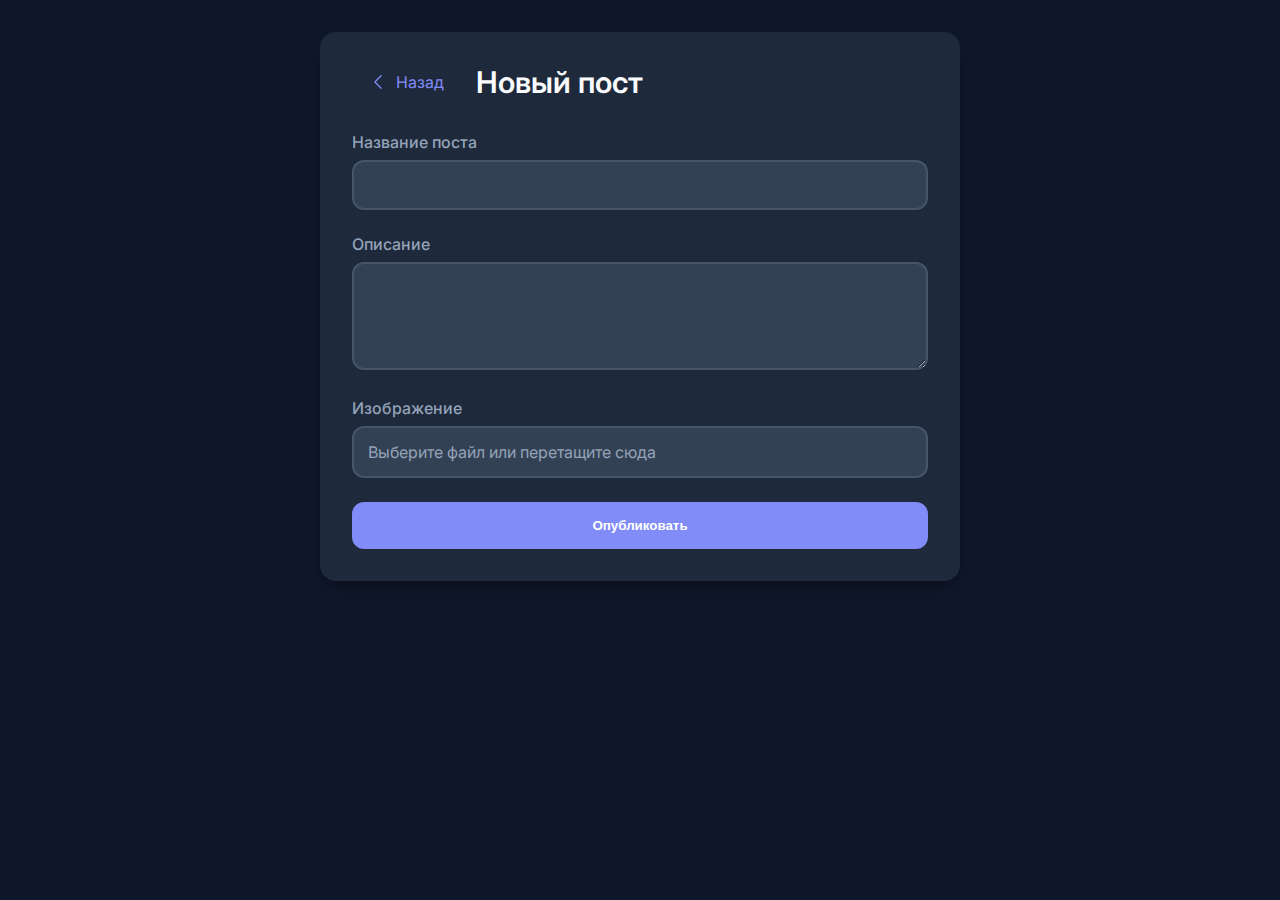
<file: src/templates/my_post/add.html>
<!DOCTYPE html>
<html lang="ru">
<head>
    <meta charset="UTF-8">
    <meta name="viewport" content="width=device-width, initial-scale=1.0">
    <title>Добавить пост</title>
    <link href="https://fonts.googleapis.com/css2?family=Inter:wght@400;500;600&display=swap" rel="stylesheet">
    <style>
        /* ... (ваши существующие стили без изменений) ... */
        :root {
            --bg-color: #0f172a;
            --surface-color: #1e293b;
            --primary-color: #818cf8;
            --text-color: #f8fafc;
            --hover-color: #6366f1;
            --transition: all 0.3s cubic-bezier(0.4, 0, 0.2, 1);
        }

        * {
            margin: 0;
            padding: 0;
            box-sizing: border-box;
        }

        body {
            font-family: 'Inter', sans-serif;
            background: var(--bg-color);
            color: var(--text-color);
            min-height: 100vh;
            padding: 2rem;
        }

        .container {
            max-width: 640px;
            margin: 0 auto;
            background: var(--surface-color);
            border-radius: 1rem;
            padding: 2rem;
            box-shadow: 0 10px 15px -3px rgba(0, 0, 0, 0.3);
        }

        .header {
            display: flex;
            align-items: center;
            margin-bottom: 2rem;
        }

        .back-btn {
            background: none;
            border: none;
            color: var(--primary-color);
            cursor: pointer;
            padding: 0.5rem 1rem;
            border-radius: 0.5rem;
            transition: var(--transition);
            display: inline-flex;
            align-items: center;
            gap: 0.5rem;
            text-decoration: none;
        }

        .back-btn:hover {
            background: rgba(129, 140, 248, 0.1);
        }

        .back-btn svg {
            width: 1.25rem;
            height: 1.25rem;
        }

        h1 {
            font-size: 1.875rem;
            font-weight: 600;
            margin-left: 1rem;
        }

        .form-group {
            margin-bottom: 1.5rem;
        }

        label {
            display: block;
            margin-bottom: 0.5rem;
            font-weight: 500;
            color: #94a3b8;
        }

        input, 
        textarea,
        .file-input {
            width: 100%;
            padding: 0.875rem;
            background: #334155;
            border: 2px solid #475569;
            border-radius: 0.75rem;
            color: var(--text-color);
            font-size: 1rem;
            transition: var(--transition);
        }

        input:focus,
        textarea:focus {
            outline: none;
            border-color: var(--primary-color);
            box-shadow: 0 0 0 3px rgba(129, 140, 248, 0.2);
        }

        .file-input {
            position: relative;
            cursor: pointer;
        }

        .file-input input[type="file"] {
            opacity: 0;
            position: absolute;
            width: 100%;
            height: 100%;
            top: 0;
            left: 0;
            cursor: pointer;
        }

        .file-input span {
            display: block;
            color: #94a3b8;
        }

        button[type="submit"] {
            width: 100%;
            background: var(--primary-color);
            color: white;
            padding: 1rem;
            border: none;
            border-radius: 0.75rem;
            font-weight: 600;
            cursor: pointer;
            transition: var(--transition);
        }

        button[type="submit"]:hover {
            background: var(--hover-color);
            transform: translateY(-2px);
        }

        .error {
            color: #f87171;
            margin-top: 0.5rem;
            font-size: 0.875rem;
            display: none;
        }

        .success {
            color: #4ade80;
            margin: 1rem 0;
            text-align: center;
            opacity: 0;
            transform: translateY(-10px);
            transition: var(--transition);
        }

        .success.active {
            opacity: 1;
            transform: translateY(0);
        }

        @media (max-width: 640px) {
            body {
                padding: 1rem;
            }
            
            .container {
                padding: 1.5rem;
                border-radius: 0.75rem;
            }
            
            h1 {
                font-size: 1.5rem;
            }
        }
        .file-name {
            color: var(--primary-color);
            margin-top: 0.5rem;
            font-size: 0.875rem;
            display: none;
        }
    </style>
</head>
<body>
    <div class="container">
        <div class="header">
            <a href="/my_posts" class="back-btn">
                <svg xmlns="http://www.w3.org/2000/svg" fill="none" viewBox="0 0 24 24" stroke-width="1.5" stroke="currentColor">
                    <path stroke-linecap="round" stroke-linejoin="round" d="M15.75 19.5L8.25 12l7.5-7.5" />
                </svg>
                Назад
            </a>
            <h1>Новый пост</h1>
        </div>

        <form id="addPostForm">
            <div class="form-group">
                <label for="name">Название поста</label>
                <input type="text" id="name" name="name" required>
            </div>

            <div class="form-group">
                <label for="description">Описание</label>
                <textarea id="description" name="description" rows="4" required></textarea>
            </div>

            <div class="form-group">
                <label>Изображение</label>
                <div class="file-input">
                    <input type="file" id="file" name="file" accept="image/*" required>
                    <span id="fileSpan">Выберите файл или перетащите сюда</span>
                </div>
                <div id="fileName" class="file-name"></div>
                <div id="fileError" class="error"></div>
            </div>

            <div id="formError" class="error"></div>
            <div id="formSuccess" class="success"></div>

            <button type="submit">Опубликовать</button>
        </form>
    </div>

    <script>
        document.getElementById('addPostForm').addEventListener('submit', async (e) => {
            e.preventDefault();
            
            const name = document.getElementById('name').value;
            const description = document.getElementById('description').value;
            const fileInput = document.getElementById('file');
            const file = fileInput.files[0];
            
            const errorDiv = document.getElementById('formError');
            const fileErrorDiv = document.getElementById('fileError');
            const successDiv = document.getElementById('formSuccess');

            // Сброс ошибок
            errorDiv.style.display = 'none';
            fileErrorDiv.style.display = 'none';
            successDiv.classList.remove('active');

            // Валидация
            let isValid = true;
            
            if (!name) {
                errorDiv.textContent = 'Название поста обязательно';
                errorDiv.style.display = 'block';
                isValid = false;
            }
            
            if (!description) {
                errorDiv.textContent = 'Описание обязательно';
                errorDiv.style.display = 'block';
                isValid = false;
            }
            
            // Валидация файла
            if (!file) {
                fileErrorDiv.textContent = 'Изображение обязательно';
                fileErrorDiv.style.display = 'block';
                isValid = false;
            } else if (!file.type.match('image.*')) {
                fileErrorDiv.textContent = 'Файл должен быть изображением';
                fileErrorDiv.style.display = 'block';
                isValid = false;
            } else if (file.size > 5 * 1024 * 1024) { // 5MB лимит
                fileErrorDiv.textContent = 'Размер файла не должен превышать 5MB';
                fileErrorDiv.style.display = 'block';
                isValid = false;
            }
            
            if (!isValid) return;
            
            

            console.log(name)
            console.log(description)
            console.log(file)
            
            
            const formData = new FormData();
            formData.append('file', file);
            formData.append('name', name);  // Добавляем в тело формы
            formData.append('description', description);  // Добавляем в тело формы



             try {
                const response = await fetch('/posts/add_post', {
                    method: 'POST',
                    body: formData,
                    // НЕ УСТАНАВЛИВАЕМ Content-Type ВРУЧНУЮ!
                });

                // Обработка ошибок валидации (422)
                if (response.status === 422) {
                    const errorData = await response.json();
                    const errors = Object.values(errorData.detail).flat();
                    throw new Error(errors.join(', '));
                }

                if (!response.ok) {
                    const error = await response.json();
                    throw new Error(error.detail || 'Ошибка при публикации');
                }
                
                // Успешная публикация
                successDiv.textContent = '✓ Пост успешно опубликован';
                successDiv.classList.add('active');
                document.getElementById('addPostForm').reset();
                document.getElementById('fileName').style.display = 'none';
                document.getElementById('fileSpan').textContent = 'Выберите файл или перетащите сюда';
                
                setTimeout(() => {
                    window.location.href = '/my_posts';
                }, 1500);

            } catch (error) {
                errorDiv.textContent = error.message;
                errorDiv.style.display = 'block';
            }
        });

        // Обновленная обработка файлов
        const fileInputElement = document.getElementById('file');
        const fileSpan = document.getElementById('fileSpan');
        const fileNameDiv = document.getElementById('fileName');

        // Обработчик изменения файла
        fileInputElement.addEventListener('change', function() {
            if (this.files.length > 0) {
                const file = this.files[0];
                fileSpan.textContent = 'Файл выбран';
                fileNameDiv.textContent = file.name;
                fileNameDiv.style.display = 'block';
            } else {
                fileSpan.textContent = 'Выберите файл или перетащите сюда';
                fileNameDiv.style.display = 'none';
            }
        });

        // Drag and drop для файла
        const fileInputContainer = document.querySelector('.file-input');

        fileInputContainer.addEventListener('dragover', (e) => {
            e.preventDefault();
            fileInputContainer.style.borderColor = '#818cf8';
        });

        fileInputContainer.addEventListener('dragleave', () => {
            fileInputContainer.style.borderColor = '#475569';
        });

        fileInputContainer.addEventListener('drop', (e) => {
            e.preventDefault();
            const file = e.dataTransfer.files[0];
            if (file) {
                // Обновляем файловый инпут
                const dataTransfer = new DataTransfer();
                dataTransfer.items.add(file);
                fileInputElement.files = dataTransfer.files;
                
                // Триггерим событие change
                const event = new Event('change', { bubbles: true });
                fileInputElement.dispatchEvent(event);
            }
            fileInputContainer.style.borderColor = '#475569';
        });
    </script>
</body>
</html>
</file>
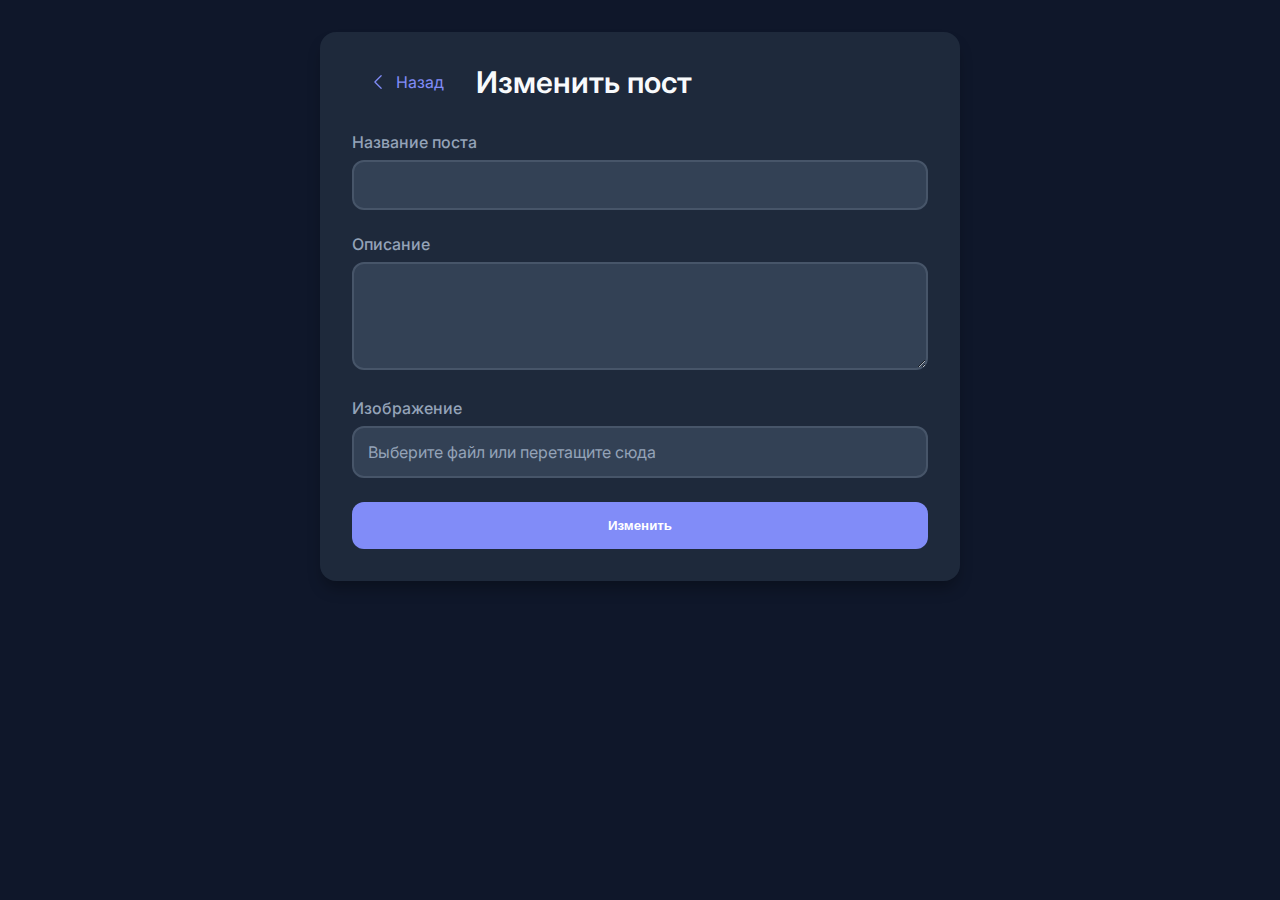
<file: src/templates/my_post/edit.html>
<!DOCTYPE html>
<html lang="ru">
<head>
    <meta charset="UTF-8">
    <meta name="viewport" content="width=device-width, initial-scale=1.0">
    <title>Добавить пост</title>

    <link href="https://fonts.googleapis.com/css2?family=Inter:wght@400;500;600&display=swap" rel="stylesheet">

    <style>
        /* ... (ваши существующие стили без изменений) ... */
        :root {
            --bg-color: #0f172a;
            --surface-color: #1e293b;
            --primary-color: #818cf8;
            --text-color: #f8fafc;
            --hover-color: #6366f1;
            --transition: all 0.3s cubic-bezier(0.4, 0, 0.2, 1);
        }

        * {
            margin: 0;
            padding: 0;
            box-sizing: border-box;
        }

        body {
            font-family: 'Inter', sans-serif;
            background: var(--bg-color);
            color: var(--text-color);
            min-height: 100vh;
            padding: 2rem;
        }

        .container {
            max-width: 640px;
            margin: 0 auto;
            background: var(--surface-color);
            border-radius: 1rem;
            padding: 2rem;
            box-shadow: 0 10px 15px -3px rgba(0, 0, 0, 0.3);
        }

        .header {
            display: flex;
            align-items: center;
            margin-bottom: 2rem;
        }

        .back-btn {
            background: none;
            border: none;
            color: var(--primary-color);
            cursor: pointer;
            padding: 0.5rem 1rem;
            border-radius: 0.5rem;
            transition: var(--transition);
            display: inline-flex;
            align-items: center;
            gap: 0.5rem;
            text-decoration: none;
        }

        .back-btn:hover {
            background: rgba(129, 140, 248, 0.1);
        }

        .back-btn svg {
            width: 1.25rem;
            height: 1.25rem;
        }

        h1 {
            font-size: 1.875rem;
            font-weight: 600;
            margin-left: 1rem;
        }

        .form-group {
            margin-bottom: 1.5rem;
        }

        label {
            display: block;
            margin-bottom: 0.5rem;
            font-weight: 500;
            color: #94a3b8;
        }

        input, 
        textarea,
        .file-input {
            width: 100%;
            padding: 0.875rem;
            background: #334155;
            border: 2px solid #475569;
            border-radius: 0.75rem;
            color: var(--text-color);
            font-size: 1rem;
            transition: var(--transition);
        }

        input:focus,
        textarea:focus {
            outline: none;
            border-color: var(--primary-color);
            box-shadow: 0 0 0 3px rgba(129, 140, 248, 0.2);
        }

        .file-input {
            position: relative;
            cursor: pointer;
        }

        .file-input input[type="file"] {
            opacity: 0;
            position: absolute;
            width: 100%;
            height: 100%;
            top: 0;
            left: 0;
            cursor: pointer;
        }

        .file-input span {
            display: block;
            color: #94a3b8;
        }

        button[type="submit"] {
            width: 100%;
            background: var(--primary-color);
            color: white;
            padding: 1rem;
            border: none;
            border-radius: 0.75rem;
            font-weight: 600;
            cursor: pointer;
            transition: var(--transition);
        }

        button[type="submit"]:hover {
            background: var(--hover-color);
            transform: translateY(-2px);
        }

        .error {
            color: #f87171;
            margin-top: 0.5rem;
            font-size: 0.875rem;
            display: none;
        }

        .success {
            color: #4ade80;
            margin: 1rem 0;
            text-align: center;
            opacity: 0;
            transform: translateY(-10px);
            transition: var(--transition);
        }

        .success.active {
            opacity: 1;
            transform: translateY(0);
        }

        @media (max-width: 640px) {
            body {
                padding: 1rem;
            }
            
            .container {
                padding: 1.5rem;
                border-radius: 0.75rem;
            }
            
            h1 {
                font-size: 1.5rem;
            }
        }
        .file-name {
            color: var(--primary-color);
            margin-top: 0.5rem;
            font-size: 0.875rem;
            display: none;
        }
    </style>
</head>
<body>
    <div class="container">
        <div class="header">
            <a href="/my_posts" class="back-btn">
                <svg xmlns="http://www.w3.org/2000/svg" fill="none" viewBox="0 0 24 24" stroke-width="1.5" stroke="currentColor">
                    <path stroke-linecap="round" stroke-linejoin="round" d="M15.75 19.5L8.25 12l7.5-7.5" />
                </svg>
                Назад
            </a>
            <h1>Изменить пост</h1>
        </div>

        <form id="addPostForm">
            <div class="form-group">
                <label for="name">Название поста</label>
                <input type="text" id="name" name="name" required>
            </div>

            <div class="form-group">
                <label for="description">Описание</label>
                <textarea id="description" name="description" rows="4" required></textarea>
            </div>

            <div class="form-group">
                <label>Изображение</label>
                <div class="file-input">
                    <input type="file" id="file" name="file" accept="image/*" required>
                    <span id="fileSpan">Выберите файл или перетащите сюда</span>
                </div>
                <div id="fileName" class="file-name"></div>
                <div id="fileError" class="error"></div>
            </div>

            <div id="formError" class="error"></div>
            <div id="formSuccess" class="success"></div>

            <button type="submit">Изменить</button>
        </form>
    </div>

    <script>
        

        document.getElementById('addPostForm').addEventListener('submit', async (e) => {
            e.preventDefault();
            
            const name = document.getElementById('name').value;
            const description = document.getElementById('description').value;
            const fileInput = document.getElementById('file');
            const file = fileInput.files[0];
            
            const errorDiv = document.getElementById('formError');
            const fileErrorDiv = document.getElementById('fileError');
            const successDiv = document.getElementById('formSuccess');

            // Сброс ошибок
            errorDiv.style.display = 'none';
            fileErrorDiv.style.display = 'none';
            successDiv.classList.remove('active');

            // Валидация
            let isValid = true;
            
            if (!name) {
                errorDiv.textContent = 'Название поста обязательно';
                errorDiv.style.display = 'block';
                isValid = false;
            }
            
            if (!description) {
                errorDiv.textContent = 'Описание обязательно';
                errorDiv.style.display = 'block';
                isValid = false;
            }
            
            // Валидация файла
            if (!file) {
                fileErrorDiv.textContent = 'Изображение обязательно';
                fileErrorDiv.style.display = 'block';
                isValid = false;
            } else if (!file.type.match('image.*')) {
                fileErrorDiv.textContent = 'Файл должен быть изображением';
                fileErrorDiv.style.display = 'block';
                isValid = false;
            } else if (file.size > 5 * 1024 * 1024) { // 5MB лимит
                fileErrorDiv.textContent = 'Размер файла не должен превышать 5MB';
                fileErrorDiv.style.display = 'block';
                isValid = false;
            }
            
            if (!isValid) return;
            
            

            console.log(name)
            console.log(description)
            console.log(file)
            
            
            const formData = new FormData();
            formData.append('file', file);
            formData.append('name', name);  // Добавляем в тело формы
            formData.append('description', description);  // Добавляем в тело формы
            console


             try {
                const response = await fetch(`/posts/{{post_id}}`, {
                    method: 'PUT',
                    body: formData,
                    // НЕ УСТАНАВЛИВАЕМ Content-Type ВРУЧНУЮ!
                });

                // Обработка ошибок валидации (422)
                if (response.status === 422) {
                    const errorData = await response.json();
                    const errors = Object.values(errorData.detail).flat();
                    throw new Error(errors.join(', '));
                }

                if (!response.ok) {
                    const error = await response.json();
                    throw new Error(error.detail || 'Ошибка при публикации');
                }
                
                // Успешная публикация
                successDiv.textContent = '✓ Пост успешно обновлён';
                successDiv.classList.add('active');
                document.getElementById('addPostForm').reset();
                document.getElementById('fileName').style.display = 'none';
                document.getElementById('fileSpan').textContent = 'Выберите файл или перетащите сюда';
                
                setTimeout(() => {
                    window.location.href = '/my_posts';
                }, 1500);

            } catch (error) {
                errorDiv.textContent = error.message;
                errorDiv.style.display = 'block';
            }
        });

        // Обновленная обработка файлов
        const fileInputElement = document.getElementById('file');
        const fileSpan = document.getElementById('fileSpan');
        const fileNameDiv = document.getElementById('fileName');

        // Обработчик изменения файла
        fileInputElement.addEventListener('change', function() {
            if (this.files.length > 0) {
                const file = this.files[0];
                fileSpan.textContent = 'Файл выбран';
                fileNameDiv.textContent = file.name;
                fileNameDiv.style.display = 'block';
            } else {
                fileSpan.textContent = 'Выберите файл или перетащите сюда';
                fileNameDiv.style.display = 'none';
            }
        });

        // Drag and drop для файла
        const fileInputContainer = document.querySelector('.file-input');

        fileInputContainer.addEventListener('dragover', (e) => {
            e.preventDefault();
            fileInputContainer.style.borderColor = '#818cf8';
        });

        fileInputContainer.addEventListener('dragleave', () => {
            fileInputContainer.style.borderColor = '#475569';
        });

        fileInputContainer.addEventListener('drop', (e) => {
            e.preventDefault();
            const file = e.dataTransfer.files[0];
            if (file) {
                // Обновляем файловый инпут
                const dataTransfer = new DataTransfer();
                dataTransfer.items.add(file);
                fileInputElement.files = dataTransfer.files;
                
                // Триггерим событие change
                const event = new Event('change', { bubbles: true });
                fileInputElement.dispatchEvent(event);
            }
            fileInputContainer.style.borderColor = '#475569';
        });
    </script>
</body>
</html>
</file>
